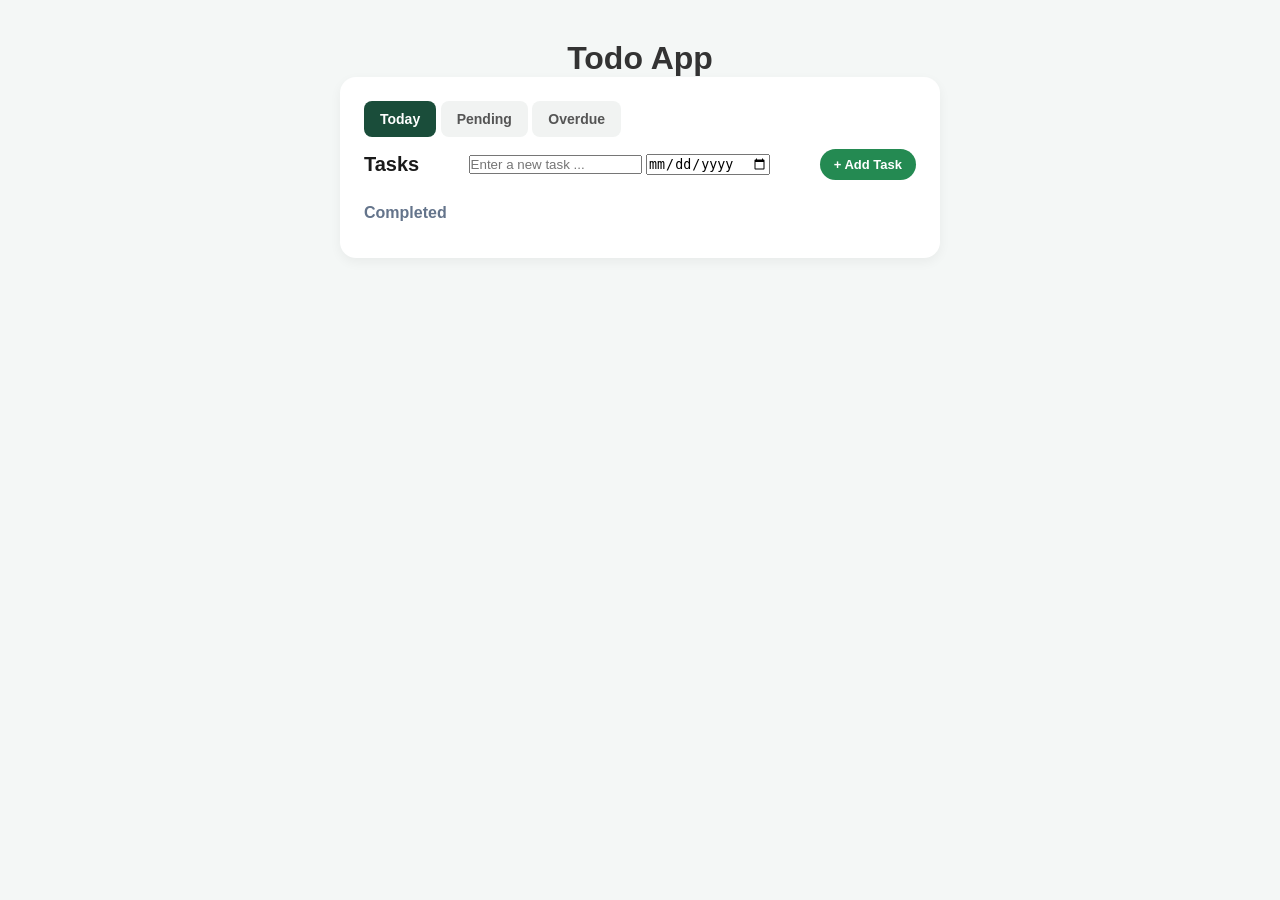
<file: index.html>
<!DOCTYPE html>
<html lang="en">
<head>
    <meta charset="UTF-8">
    <meta name="viewport" content="width=device-width, initial-scale=1.0">
    <title>To Do & Task Tracker App </title>
    <link rel="stylesheet" href="style.css">
</head>
<body>
    <header> 
        <h1>Todo App</h1>
    </header>
    <main>
        <nav class="filter_tabs">
            <button type="button" class="tab_btn active">Today</button>
            <button type="button" class="tab_btn">Pending</button>
            <button type="button" class="tab_btn">Overdue</button>
        </nav>
        <section class="tasks_container">
            <div class="tasks_header">
            <h2>Tasks</h2>
            <div class="input_group">
                <input type="text" id="task_input" placeholder="Enter a new task ...">
                <input type="date" id="task_date">
            </div>
            <button type="button" id="add_task_btn">+ Add Task</button>
            </div>
            <ul id="task_list">  

            </ul>
        </section>
        <section class="completed_section">
            <h3>Completed</h3>
            <ul id="completed_list">
            </ul>
        </section>
    </main>
    <script src="app.js"></script>
</body>
</html>
</file>
<file: style.css>
*{
    margin: 0;
    padding: 0;
    box-sizing: border-box;
}

body {
    font-family:'Segoe UI', Tahoma, Geneva, Verdana, sans-serif;
    background-color: #f4f7f6;
    color: #333333;
    display: flex;
    flex-direction: column;
    align-items: center;
    padding: 40px 20px;
}

main{
    background-color: #ffffff;
    width: 100%;
    max-width: 600px;
    border-radius: 16px;
    padding: 24px;
    box-shadow: 0 4px 12px rgba(0, 0, 0, 0.05);
}

.fiter_tabs{
    display:flex;
    gap:12px;
    margin-bottom: 24px;
}

.tab_btn{
    flex: 1; 
    padding: 10px 16px; 
    border: none; 
    border-radius: 8px; 
    background-color: #f1f3f2; 
    color: #555555; 
    font-size: 14px; 
    font-weight: 600; 
    cursor: pointer; 
    transition: all 0.2s ease;
}

.tab_btn.active {
    background-color: #1a4d3a; 
    color: #ffffff; 
}

.tasks_header{
    display: flex;
    justify-content: space-between; /* Başlığı sola, butonu sağa yaslar */
    align-items: center; /* İkisini dikeyde ortalar */
    margin-top: 12px;
    margin-bottom: 16px;
}

.tasks_header h2 {
    font-size: 20px;
    font-weight: 700;
    color: #1a1a1a;
}

#add_task_btn {
    display: flex;
    align-items: center;
    gap: 6px; 
    background-color: #248a52; 
    color: #ffffff; 
    padding: 8px 14px; 
    border: none;
    border-radius: 20px; 
    font-size: 13px;
    font-weight: 600;
    cursor: pointer;
    transition: background-color 0.2s ease;
}

#add_task_btn:hover {
    background-color: #1c6b3f;
}

#task_list li {
    display: flex; 
    align-items: center; 
    padding: 12px 16px; 
    margin-bottom: 10px; 
    background-color: #ffffff; 
    border: 1px solid #e2e8f0; 
    border-radius: 10px; 
    transition: all 0.2s ease;
}
#task_list li span {
    flex: 1; 
    font-size: 14px;
    font-weight: 500;
    color: #334155;
    margin-left: 12px;
}

#task_list li time {
    font-size: 12px;
    color: #64748b;
    background-color: #f1f5f9; 
    padding: 4px 8px;
    border-radius: 6px; 
}

#task_list li button {
    padding: 6px 10px;
    border: none;
    border-radius: 6px;
    font-size: 12px;
    font-weight: 600;
    cursor: pointer;
    margin-left: 6px;
    transition: background-color 0.2s;
}

.edit_btn {
    background-color: #e2e8f0;
    color: #475569;
}

.edit_btn:hover {
    background-color: #cbd5e1;
}

.delete_btn {
    background-color: #fee2e2;
    color: #dc2626;
}

.delete_btn:hover {
    background-color: #fca5a5;
}

.completed_section h3 {
    font-size: 16px;
    font-weight: 600;
    color: #64748b;
    margin-top: 24px;
    margin-bottom: 12px;
}

#completed_list li {
    display: flex;
    align-items: center;
    padding: 10px 16px;
    margin-bottom: 8px;
    background-color: #f8fafc;
    border: 1px solid #e2e8f0;
    border-radius: 10px;
    opacity: 0.6;
}

#completed_list li span {
    flex: 1;
    font-size: 14px;
    color: #94a3b8;
    text-decoration: line-through; 
    margin-left: 12px;
}
</file>
